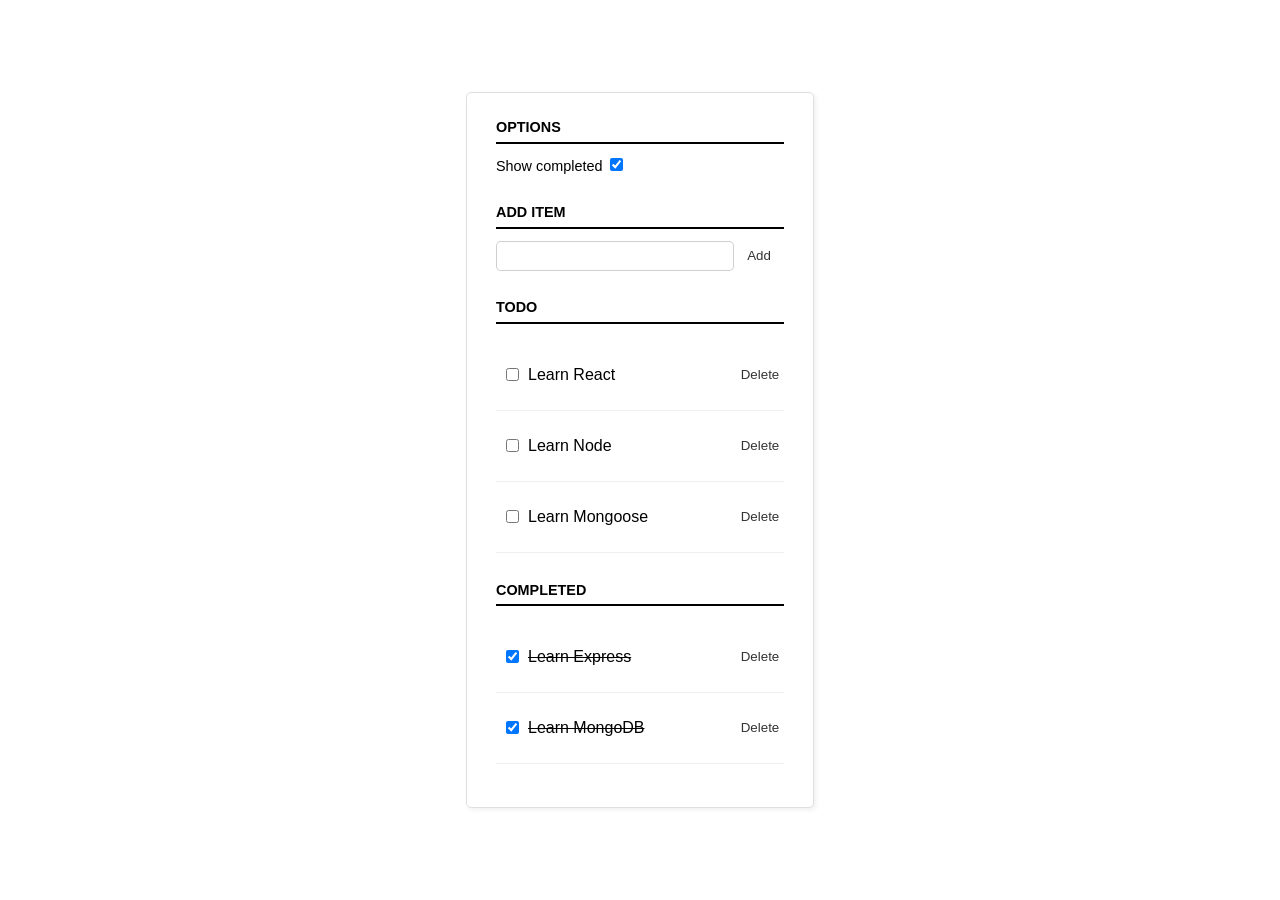
<file: index.html>
<!DOCTYPE html>
<html>
  <head>
    <title>Todo App</title>
    <meta charset="UTF-8" />
    <script defer src="./src/index.js"></script>
    <link rel="stylesheet" href="./src/style.css" />
  </head>

  <body>
    <main class="main-section"></main>
  </body>
</html>
</file>
<file: src/style.css>
body {
  margin: 0;
  font-family: sans-serif;

  height: 100vh;

  display: grid;
  place-items: center;
}

main {
  width: 18rem;

  border: solid 1px #00000020;
  border-radius: 5px;
  padding: 0.9rem 1.8rem;
  box-shadow: 2px 2px 5px 0 #00000010;
}

section {
  margin-bottom: 1.8rem;
}

label {
  font-size: 0.9rem;
}

section .title {
  font-size: 0.9rem;
  border-bottom: solid 2px black;
  padding-bottom: 0.4rem;
}

button {
  border: none;
  background: none;
  color: #000000cc;
}

form.add-item {
  display: grid;
  grid-template-columns: 1fr 50px;
}

form .text-input {
  border: solid 1px #00000030;
  border-radius: 5px;
  padding: 5px;
  font-size: 1rem;
}

ul {
  list-style: none;
  padding: 0;
}

.todo {
  display: grid;
  grid-template-columns: 2rem 1fr 3rem;

  padding: 10px 0;
  border-bottom: solid 1px #00000010;
}

.todo.completed .text {
  text-decoration: line-through;
}

/* .todo .button-section {
  display: grid;
  grid-template-rows: 1fr 1fr;
  grid-gap: 3px;
} */

.todo .completed-section,
.todo .button-section {
  display: grid;
  place-content: center;
}
</file>
